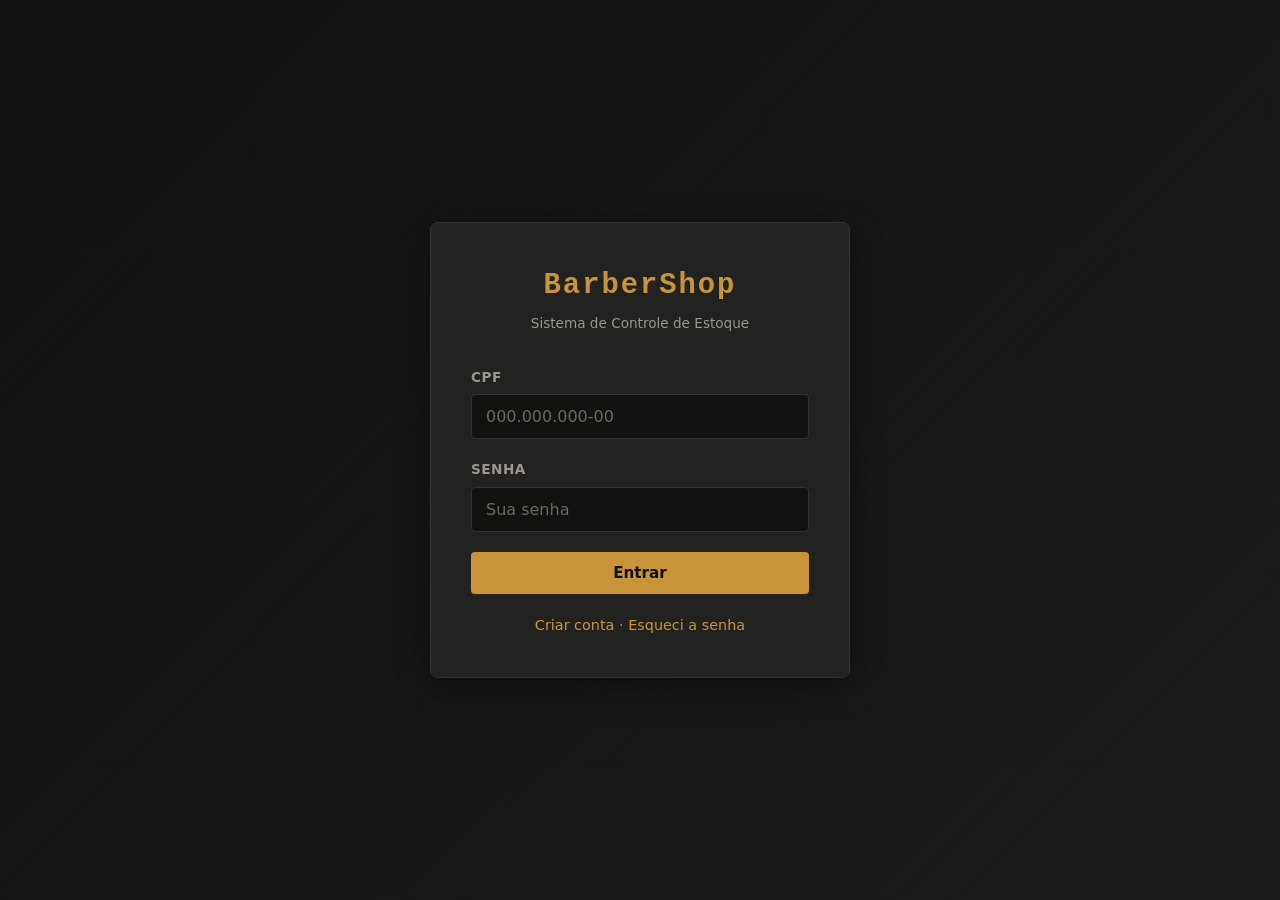
<file: index.html>
<!DOCTYPE html>
<html lang="pt-BR">
<head>
  <meta charset="UTF-8">
  <meta name="viewport" content="width=device-width, initial-scale=1.0">
  <title>Login - BarberShop</title>
  <link rel="stylesheet" href="css/style.css">
</head>
<body class="auth-page">
  <div class="auth-card">
    <div class="logo">
      <h1>BarberShop</h1>
      <p>Sistema de Controle de Estoque</p>
    </div>

    <div class="alert" id="login-alert"></div>

    <form id="form-login" onsubmit="return handleLogin(event)">
      <div class="form-group">
        <label for="login-cpf">CPF</label>
        <input type="text" id="login-cpf" placeholder="000.000.000-00" maxlength="14"
               autocomplete="off" required>
      </div>
      <div class="form-group">
        <label for="login-senha">Senha</label>
        <input type="password" id="login-senha" placeholder="Sua senha" required>
      </div>
      <button type="submit" class="btn btn-primary">Entrar</button>
    </form>

    <div class="auth-links">
      <p><a href="cadastro.html">Criar conta</a> &middot; <a href="recuperar-senha.html">Esqueci a senha</a></p>
    </div>
  </div>

  <script src="js/config.js"></script>
  <script src="js/utils.js"></script>
  <script src="js/storage.js"></script>
  <script src="js/seed.js"></script>
  <script src="js/auth.js"></script>
  <script>
    // Inicializar seed data
    Seed.init();

    // Se já está logado, redirecionar
    if (Auth.estaLogado()) {
      Auth.redirecionarPorRole();
    }

    // Formatar CPF no input
    document.getElementById('login-cpf').addEventListener('input', function(e) {
      let v = Utils.somenteNumeros(e.target.value);
      if (v.length > 11) v = v.substr(0, 11);
      e.target.value = Utils.formatarCpf(v);
    });

    function handleLogin(e) {
      e.preventDefault();
      const cpf = document.getElementById('login-cpf').value;
      const senha = document.getElementById('login-senha').value;
      const alert = document.getElementById('login-alert');

      if (!cpf || !senha) {
        alert.textContent = 'Preencha todos os campos.';
        alert.className = 'alert error show';
        return false;
      }

      const result = Auth.fazerLogin(cpf, senha);

      if (result.ok) {
        alert.textContent = 'Login realizado com sucesso! Redirecionando...';
        alert.className = 'alert success show';
        setTimeout(() => Auth.redirecionarPorRole(), 500);
      } else {
        alert.textContent = result.erro;
        alert.className = 'alert error show';
      }

      return false;
    }
  </script>
</body>
</html>
</file>
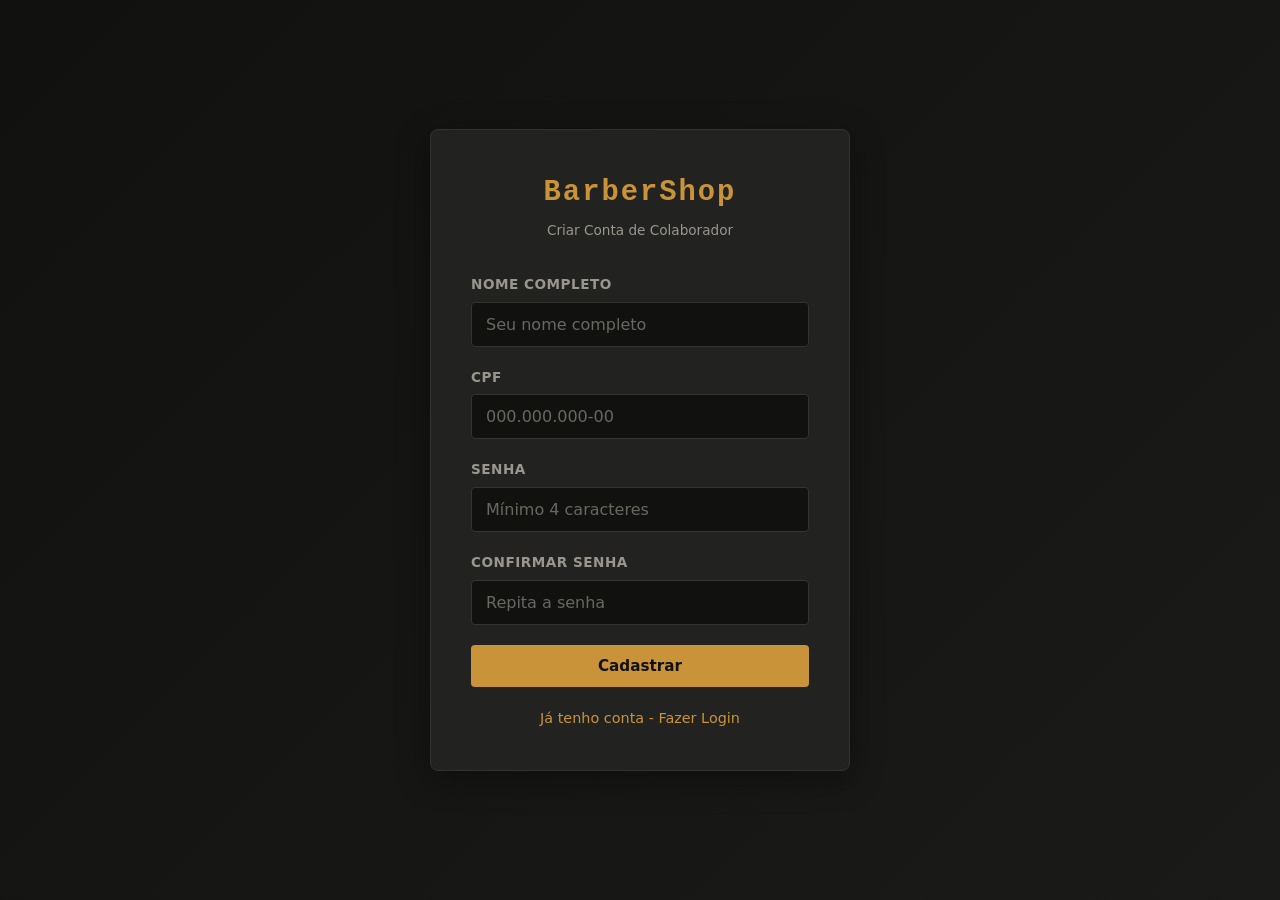
<file: cadastro.html>
<!DOCTYPE html>
<html lang="pt-BR">
<head>
  <meta charset="UTF-8">
  <meta name="viewport" content="width=device-width, initial-scale=1.0">
  <title>Cadastro - BarberShop</title>
  <link rel="stylesheet" href="css/style.css">
</head>
<body class="auth-page">
  <div class="auth-card">
    <div class="logo">
      <h1>BarberShop</h1>
      <p>Criar Conta de Colaborador</p>
    </div>

    <div class="alert" id="cadastro-alert"></div>

    <form id="form-cadastro" onsubmit="return handleCadastro(event)">
      <div class="form-group">
        <label for="cad-nome">Nome Completo</label>
        <input type="text" id="cad-nome" placeholder="Seu nome completo" required>
      </div>
      <div class="form-group">
        <label for="cad-cpf">CPF</label>
        <input type="text" id="cad-cpf" placeholder="000.000.000-00" maxlength="14"
               autocomplete="off" required>
      </div>
      <div class="form-group">
        <label for="cad-senha">Senha</label>
        <input type="password" id="cad-senha" placeholder="Mínimo 4 caracteres" required>
      </div>
      <div class="form-group">
        <label for="cad-confirm-senha">Confirmar Senha</label>
        <input type="password" id="cad-confirm-senha" placeholder="Repita a senha" required>
      </div>
      <button type="submit" class="btn btn-primary">Cadastrar</button>
    </form>

    <div class="auth-links">
      <p><a href="index.html">Já tenho conta - Fazer Login</a></p>
    </div>
  </div>

  <script src="js/config.js"></script>
  <script src="js/utils.js"></script>
  <script src="js/storage.js"></script>
  <script src="js/seed.js"></script>
  <script src="js/auth.js"></script>
  <script>
    Seed.init();

    // Formatar CPF
    document.getElementById('cad-cpf').addEventListener('input', function(e) {
      let v = Utils.somenteNumeros(e.target.value);
      if (v.length > 11) v = v.substr(0, 11);
      e.target.value = Utils.formatarCpf(v);
    });

    function handleCadastro(e) {
      e.preventDefault();
      const nome = document.getElementById('cad-nome').value.trim();
      const cpf = document.getElementById('cad-cpf').value;
      const senha = document.getElementById('cad-senha').value;
      const confirmSenha = document.getElementById('cad-confirm-senha').value;
      const alert = document.getElementById('cadastro-alert');

      if (!nome || !cpf || !senha || !confirmSenha) {
        alert.textContent = 'Preencha todos os campos.';
        alert.className = 'alert error show';
        return false;
      }

      const result = Auth.cadastrarColaborador(nome, cpf, senha, confirmSenha);

      if (result.ok) {
        alert.textContent = 'Conta criada com sucesso! Redirecionando para o login...';
        alert.className = 'alert success show';
        setTimeout(() => window.location.href = 'index.html', 1500);
      } else {
        alert.textContent = result.erro;
        alert.className = 'alert error show';
      }

      return false;
    }
  </script>
</body>
</html>
</file>
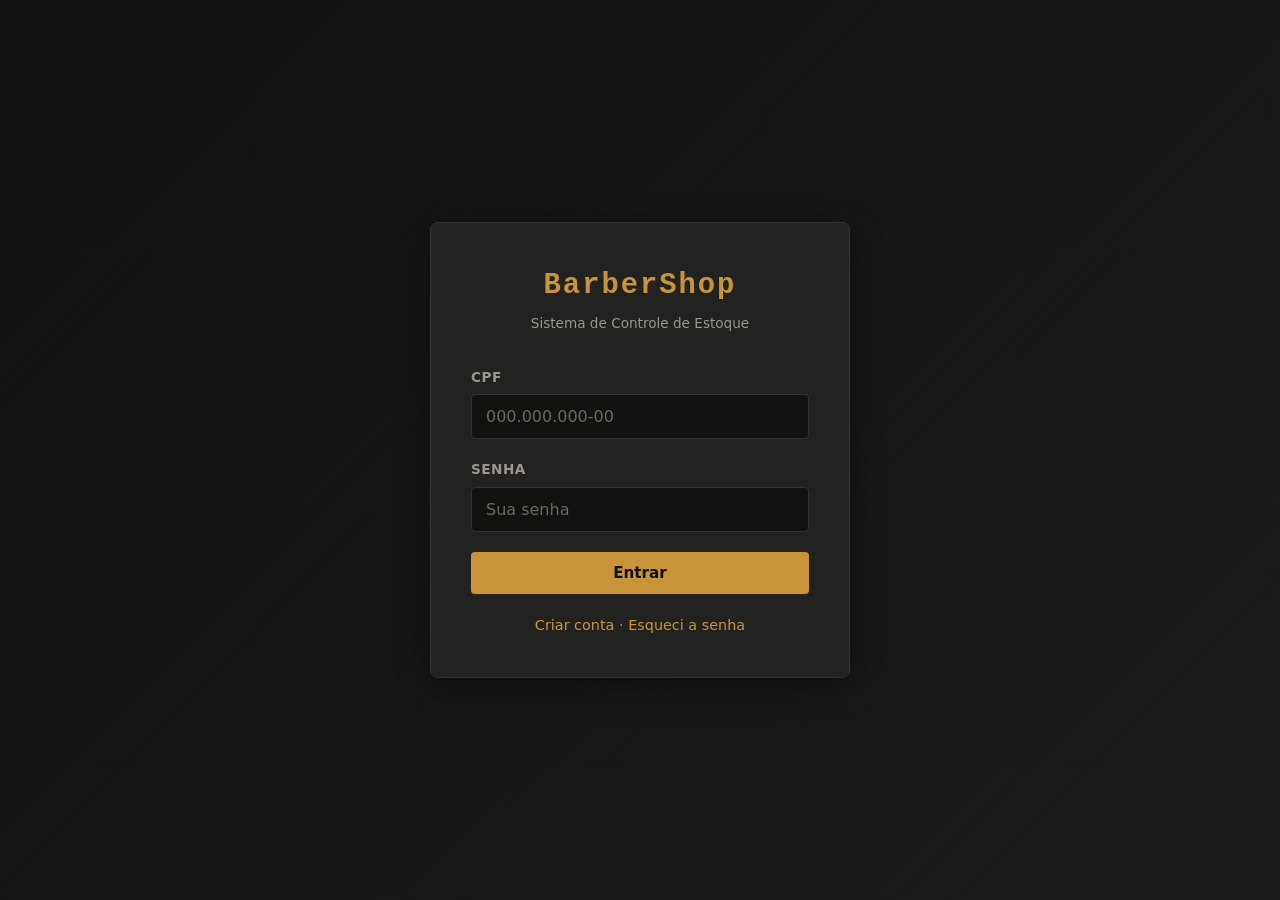
<file: painel-admin.html>
<!DOCTYPE html>
<html lang="pt-BR">
<head>
  <meta charset="UTF-8">
  <meta name="viewport" content="width=device-width, initial-scale=1.0">
  <title>Painel Administrativo - BarberShop</title>
  <link rel="stylesheet" href="css/style.css">
</head>
<body>
  <!-- Sidebar Toggle Mobile -->
  <button class="sidebar-toggle" onclick="toggleSidebar()">&#9776;</button>
  <div class="sidebar-overlay" id="sidebar-overlay" onclick="toggleSidebar()"></div>

  <div class="panel-layout">
    <!-- Sidebar -->
    <aside class="sidebar" id="sidebar">
      <div class="sidebar-header">
        <div class="logo">BarberShop</div>
        <div class="user-info">
          <div class="user-name" id="user-name">Administrador</div>
          <div class="user-role">Administrador</div>
        </div>
      </div>

      <nav class="sidebar-nav">
        <div class="nav-section">
          <div class="nav-section-title">Principal</div>
          <button class="nav-item active" data-section="dashboard" onclick="mostrarSecao('dashboard')">
            <span class="nav-icon">&#9632;</span> Dashboard
          </button>
        </div>

        <div class="nav-section">
          <div class="nav-section-title">Gestão</div>
          <button class="nav-item" data-section="colaboradores" onclick="mostrarSecao('colaboradores')">
            <span class="nav-icon">&#9823;</span> Colaboradores
          </button>
          <button class="nav-item" data-section="clientes" onclick="mostrarSecao('clientes')">
            <span class="nav-icon">&#9823;</span> Clientes
          </button>
          <button class="nav-item" data-section="produtos" onclick="mostrarSecao('produtos')">
            <span class="nav-icon">&#9823;</span> Produtos
          </button>
          <button class="nav-item" data-section="estoque" onclick="mostrarSecao('estoque')">
            <span class="nav-icon">&#9823;</span> Estoque
          </button>
          <button class="nav-item" data-section="vendas" onclick="mostrarSecao('vendas')">
            <span class="nav-icon">&#9823;</span> Vendas
          </button>
        </div>

        <div class="nav-section">
          <div class="nav-section-title">Relatórios</div>
          <button class="nav-item" data-section="rel-vendas" onclick="mostrarSecao('rel-vendas')">
            <span class="nav-icon">&#9823;</span> Rel. Vendas
          </button>
          <button class="nav-item" data-section="rel-financeiro" onclick="mostrarSecao('rel-financeiro')">
            <span class="nav-icon">&#9823;</span> Rel. Financeiro
          </button>
          <button class="nav-item" data-section="rel-frequencia" onclick="mostrarSecao('rel-frequencia')">
            <span class="nav-icon">&#9823;</span> Frequência Clientes
          </button>
        </div>
      </nav>

      <div class="sidebar-footer">
        <button class="btn-logout" onclick="Auth.fazerLogout()">
          <span>&#10140;</span> Sair do Sistema
        </button>
      </div>
    </aside>

    <!-- Main Content -->
    <main class="main-content">

      <!-- ==================== DASHBOARD ==================== -->
      <div class="section active" id="section-dashboard">
        <div class="page-header">
          <h1>Dashboard</h1>
          <p>Visão geral do sistema</p>
        </div>

        <div class="stats-grid">
          <div class="stat-card accent">
            <div class="stat-icon">&#128176;</div>
            <div class="stat-value" id="stat-receita">R$ 0,00</div>
            <div class="stat-label">Receita Total</div>
          </div>
          <div class="stat-card info">
            <div class="stat-icon">&#128722;</div>
            <div class="stat-value" id="stat-pedidos">0</div>
            <div class="stat-label">Total de Pedidos</div>
          </div>
          <div class="stat-card success">
            <div class="stat-icon">&#128100;</div>
            <div class="stat-value" id="stat-clientes">0</div>
            <div class="stat-label">Clientes Cadastrados</div>
          </div>
          <div class="stat-card warning">
            <div class="stat-icon">&#128230;</div>
            <div class="stat-value" id="stat-produtos">0</div>
            <div class="stat-label">Produtos Cadastrados</div>
          </div>
          <div class="stat-card danger">
            <div class="stat-icon">&#9888;</div>
            <div class="stat-value" id="stat-estoque-baixo">0</div>
            <div class="stat-label">Estoque Baixo</div>
          </div>
        </div>

        <div class="stats-grid">
          <div class="stat-card info">
            <div class="stat-icon">&#128101;</div>
            <div class="stat-value" id="stat-colaboradores">0</div>
            <div class="stat-label">Colaboradores</div>
          </div>
          <div class="stat-card accent">
            <div class="stat-icon">&#9201;</div>
            <div class="stat-value" id="stat-pendentes">0</div>
            <div class="stat-label">Pagamentos Pendentes</div>
          </div>
        </div>

        <!-- Módulos rápidos -->
        <h3 class="mb-2 mt-3">Acesso Rápido</h3>
        <div class="module-grid">
          <div class="module-card" onclick="mostrarSecao('vendas')">
            <div class="module-icon">&#128722;</div>
            <div class="module-title">Registrar Venda</div>
            <div class="module-desc">Criar novo pedido</div>
          </div>
          <div class="module-card" onclick="mostrarSecao('estoque')">
            <div class="module-icon">&#128230;</div>
            <div class="module-title">Controle de Estoque</div>
            <div class="module-desc">Entrada e saída</div>
          </div>
          <div class="module-card" onclick="mostrarSecao('clientes')">
            <div class="module-icon">&#128100;</div>
            <div class="module-title">Clientes</div>
            <div class="module-desc">Gerenciar clientes</div>
          </div>
          <div class="module-card" onclick="mostrarSecao('produtos')">
            <div class="module-icon">&#128230;</div>
            <div class="module-title">Produtos</div>
            <div class="module-desc">Gerenciar produtos</div>
          </div>
        </div>
      </div>

      <!-- ==================== COLABORADORES ==================== -->
      <div class="section" id="section-colaboradores">
        <div class="page-header">
          <h1>Colaboradores</h1>
          <p>Gerenciar equipe de colaboradores</p>
        </div>

        <div class="table-container">
          <div class="table-header">
            <h3>Equipe Cadastrada (<span id="total-colaboradores">0</span>)</h3>
          </div>
          <div class="table-wrapper">
            <table>
              <thead>
                <tr>
                  <th>Nome</th>
                  <th>CPF</th>
                  <th>Cargo</th>
                  <th>Data Cadastro</th>
                </tr>
              </thead>
              <tbody id="tbody-colaboradores"></tbody>
            </table>
          </div>
        </div>
      </div>

      <!-- ==================== CLIENTES ==================== -->
      <div class="section" id="section-clientes">
        <div class="page-header">
          <h1>Clientes</h1>
          <p>Gerenciar clientes e histórico de compras</p>
        </div>

        <div class="table-container">
          <div class="table-header">
            <h3>Clientes Cadastrados (<span id="total-clientes">0</span>)</h3>
            <div class="table-actions">
              <input type="text" class="search-input" id="busca-cliente" placeholder="Buscar cliente..." oninput="Clientes.carregarTabela('tabela-clientes', this.value)">
              <button class="btn btn-success btn-sm" onclick="Clientes.abrirModalCadastro()">+ Novo Cliente</button>
            </div>
          </div>
          <div class="table-wrapper">
            <table>
              <thead>
                <tr>
                  <th>Nome</th>
                  <th>CPF</th>
                  <th>Telefone</th>
                  <th>Chave PIX</th>
                  <th>Cadastro</th>
                  <th>Ações</th>
                </tr>
              </thead>
              <tbody id="tabela-clientes"></tbody>
            </table>
          </div>
        </div>

        <!-- Modal Cliente -->
        <div class="modal-overlay" id="modal-cliente">
          <div class="modal">
            <div class="modal-header">
              <h3 id="modal-cliente-title">Novo Cliente</h3>
              <button class="modal-close" onclick="Clientes.fecharModal()">&times;</button>
            </div>
            <div class="modal-body">
              <form id="form-cliente" onsubmit="return false;">
                <input type="hidden" id="cliente-id">
                <div class="form-group">
                  <label for="cliente-nome">Nome Completo</label>
                  <input type="text" id="cliente-nome" placeholder="Nome do cliente" required>
                </div>
                <div class="form-group">
                  <label for="cliente-cpf">CPF</label>
                  <input type="text" id="cliente-cpf" placeholder="000.000.000-00" maxlength="14">
                </div>
                <div class="form-row">
                  <div class="form-group">
                    <label for="cliente-telefone">Telefone</label>
                    <input type="text" id="cliente-telefone" placeholder="(62) 99999-9999" maxlength="15">
                  </div>
                  <div class="form-group">
                    <label for="cliente-pix">Chave PIX</label>
                    <input type="text" id="cliente-pix" placeholder="E-mail, CPF ou telefone">
                  </div>
                </div>
              </form>
            </div>
            <div class="modal-footer">
              <button class="btn btn-secondary btn-sm" onclick="Clientes.fecharModal()">Cancelar</button>
              <button class="btn btn-primary btn-sm" onclick="Clientes.salvar()">Salvar</button>
            </div>
          </div>
        </div>

        <!-- Modal Histórico -->
        <div class="modal-overlay" id="modal-historico">
          <div class="modal">
            <div class="modal-header">
              <h3>Histórico do Cliente</h3>
              <button class="modal-close" onclick="Clientes.fecharHistorico()">&times;</button>
            </div>
            <div class="modal-body" id="historico-body"></div>
          </div>
        </div>
      </div>

      <!-- ==================== PRODUTOS ==================== -->
      <div class="section" id="section-produtos">
        <div class="page-header">
          <h1>Produtos</h1>
          <p>Gerenciar catálogo de produtos de beleza</p>
        </div>

        <div class="table-container">
          <div class="table-header">
            <h3>Produtos Cadastrados (<span id="total-produtos">0</span>)</h3>
            <div class="table-actions">
              <input type="text" class="search-input" id="busca-produto" placeholder="Buscar produto..." oninput="Produtos.carregarTabela('tbody-produtos', this.value)">
              <button class="btn btn-success btn-sm" onclick="Produtos.abrirModalCadastro()">+ Novo Produto</button>
            </div>
          </div>
          <div class="table-wrapper">
            <table>
              <thead>
                <tr>
                  <th>Nome</th>
                  <th>Marca</th>
                  <th>Categoria</th>
                  <th>Preço</th>
                  <th>Estoque</th>
                  <th>Valor Total</th>
                  <th>Ações</th>
                </tr>
              </thead>
              <tbody id="tbody-produtos"></tbody>
            </table>
          </div>
        </div>

        <!-- Modal Produto -->
        <div class="modal-overlay" id="modal-produto">
          <div class="modal">
            <div class="modal-header">
              <h3 id="modal-produto-title">Novo Produto</h3>
              <button class="modal-close" onclick="Produtos.fecharModal()">&times;</button>
            </div>
            <div class="modal-body">
              <form id="form-produto" onsubmit="return false;">
                <input type="hidden" id="produto-id">
                <div class="form-group">
                  <label for="produto-nome">Nome do Produto</label>
                  <input type="text" id="produto-nome" placeholder="Ex: Pomada Modeladora">
                </div>
                <div class="form-row">
                  <div class="form-group">
                    <label for="produto-marca">Marca</label>
                    <input type="text" id="produto-marca" placeholder="Ex: Umberto">
                  </div>
                  <div class="form-group">
                    <label for="produto-categoria">Categoria</label>
                    <select id="produto-categoria"></select>
                  </div>
                </div>
                <div class="form-row">
                  <div class="form-group">
                    <label for="produto-preco">Preço (R$)</label>
                    <input type="number" id="produto-preco" placeholder="0.00" min="0" step="0.01">
                  </div>
                  <div class="form-group">
                    <label for="produto-quantidade">Quantidade</label>
                    <input type="number" id="produto-quantidade" placeholder="0" min="0">
                  </div>
                </div>
              </form>
            </div>
            <div class="modal-footer">
              <button class="btn btn-secondary btn-sm" onclick="Produtos.fecharModal()">Cancelar</button>
              <button class="btn btn-primary btn-sm" onclick="Produtos.salvar()">Salvar</button>
            </div>
          </div>
        </div>
      </div>

      <!-- ==================== ESTOQUE ==================== -->
      <div class="section" id="section-estoque">
        <div class="page-header">
          <h1>Controle de Estoque</h1>
          <p>Registrar entrada e saída de produtos</p>
        </div>

        <div class="flex gap-1 mb-3">
          <button class="btn btn-success btn-sm" onclick="Estoque.abrirModalEntrada()">+ Entrada de Estoque</button>
          <button class="btn btn-danger btn-sm" onclick="Estoque.abrirModalSaida()">- Saída de Estoque</button>
        </div>

        <div class="table-container">
          <div class="table-header">
            <h3>Movimentações</h3>
            <div class="table-actions">
              <input type="text" class="search-input" id="busca-mov" placeholder="Buscar..." oninput="Estoque.carregarTabela('tbody-movimentacoes', this.value)">
            </div>
          </div>
          <div class="table-wrapper">
            <table>
              <thead>
                <tr>
                  <th>Produto</th>
                  <th>Tipo</th>
                  <th>Quantidade</th>
                  <th>Data</th>
                  <th>Observação</th>
                </tr>
              </thead>
              <tbody id="tbody-movimentacoes"></tbody>
            </table>
          </div>
        </div>

        <!-- Modal Estoque -->
        <div class="modal-overlay" id="modal-estoque">
          <div class="modal">
            <div class="modal-header">
              <h3 id="modal-estoque-title">Movimentação de Estoque</h3>
              <button class="modal-close" onclick="Estoque.fecharModal()">&times;</button>
            </div>
            <div class="modal-body">
              <form id="form-mov-estoque" onsubmit="return false;">
                <input type="hidden" id="mov-tipo" value="entrada">
                <div class="form-group">
                  <label for="mov-produto">Produto</label>
                  <select id="mov-produto"></select>
                </div>
                <div class="form-group">
                  <label for="mov-quantidade">Quantidade</label>
                  <input type="number" id="mov-quantidade" placeholder="0" min="1">
                </div>
                <div class="form-group">
                  <label for="mov-observacao">Observação</label>
                  <input type="text" id="mov-observacao" placeholder="Motivo da movimentação">
                </div>
              </form>
            </div>
            <div class="modal-footer">
              <button class="btn btn-secondary btn-sm" onclick="Estoque.fecharModal()">Cancelar</button>
              <button class="btn btn-primary btn-sm" onclick="Estoque.salvar()">Registrar</button>
            </div>
          </div>
        </div>
      </div>

      <!-- ==================== VENDAS ==================== -->
      <div class="section" id="section-vendas">
        <div class="page-header">
          <h1>Vendas</h1>
          <p>Registrar e gerenciar pedidos</p>
        </div>

        <div class="flex gap-1 mb-3">
          <button class="btn btn-success btn-sm" onclick="Vendas.abrirModalVenda()">+ Nova Venda</button>
        </div>

        <div class="filter-bar">
          <input type="text" class="search-input" id="busca-venda" placeholder="Buscar por cliente..." oninput="filtrarVendas()">
          <select id="filtro-status-venda" onchange="filtrarVendas()">
            <option value="">Todos os Status</option>
            <option value="Concluído">Concluído</option>
            <option value="Pendente">Pendente</option>
          </select>
        </div>

        <div class="table-container">
          <div class="table-wrapper">
            <table>
              <thead>
                <tr>
                  <th>Cliente</th>
                  <th>Itens</th>
                  <th>Total</th>
                  <th>Status</th>
                  <th>Pagamento</th>
                  <th>Data</th>
                  <th>Ações</th>
                </tr>
              </thead>
              <tbody id="tbody-pedidos"></tbody>
            </table>
          </div>
        </div>

        <!-- Modal Venda -->
        <div class="modal-overlay" id="modal-venda">
          <div class="modal" style="max-width: 640px;">
            <div class="modal-header">
              <h3>Registrar Venda</h3>
              <button class="modal-close" onclick="Vendas.fecharModal()">&times;</button>
            </div>
            <div class="modal-body">
              <form id="form-venda" onsubmit="return false;">
                <div class="form-group">
                  <label for="venda-cliente">Cliente</label>
                  <select id="venda-cliente"></select>
                </div>
                <hr style="border-color: var(--border); margin: 16px 0;">
                <h4 class="mb-2">Adicionar Itens</h4>
                <div class="form-row">
                  <div class="form-group">
                    <label for="venda-produto-item">Produto</label>
                    <select id="venda-produto-item"></select>
                  </div>
                  <div class="form-group">
                    <label for="venda-item-qtd">Quantidade</label>
                    <input type="number" id="venda-item-qtd" placeholder="1" min="1" value="1">
                  </div>
                </div>
                <button type="button" class="btn btn-success btn-sm mb-2" onclick="Vendas.adicionarItem()">+ Adicionar Item</button>
                <div id="venda-itens-lista"></div>
                <hr style="border-color: var(--border); margin: 16px 0;">
                <div class="form-row">
                  <div class="form-group">
                    <label for="venda-metodo">Método de Pagamento</label>
                    <select id="venda-metodo">
                      <option value="">Selecione...</option>
                    </select>
                  </div>
                  <div class="form-group">
                    <label for="venda-status">Status do Pagamento</label>
                    <select id="venda-status">
                      <option value="">Selecione...</option>
                    </select>
                  </div>
                </div>
                <div class="flex-between mt-2" style="padding:12px; background:var(--bg); border-radius:var(--radius-sm);">
                  <strong>Total</strong>
                  <strong class="text-accent" style="font-size:1.3rem" id="venda-total">R$ 0,00</strong>
                </div>
              </form>
            </div>
            <div class="modal-footer">
              <button class="btn btn-secondary btn-sm" onclick="Vendas.fecharModal()">Cancelar</button>
              <button class="btn btn-primary btn-sm" onclick="Vendas.salvar()">Finalizar Venda</button>
            </div>
          </div>
        </div>

        <!-- Modal Detalhes Venda -->
        <div class="modal-overlay" id="modal-detalhes-venda">
          <div class="modal" style="max-width: 580px;">
            <div class="modal-header">
              <h3>Detalhes do Pedido</h3>
              <button class="modal-close" onclick="Vendas.fecharDetalhes()">&times;</button>
            </div>
            <div class="modal-body" id="detalhes-venda-body"></div>
          </div>
        </div>
      </div>

      <!-- ==================== RELATÓRIO DE VENDAS ==================== -->
      <div class="section" id="section-rel-vendas">
        <div class="page-header">
          <h1>Relatório de Vendas</h1>
          <p>Análise de vendas por período</p>
        </div>

        <div class="filter-bar">
          <select id="periodo-vendas" onchange="Relatorios.relatorioVendas(this.value)">
            <option value="mensal">Último Mês</option>
            <option value="trimestral">Último Trimestre</option>
            <option value="semestral">Último Semestre</option>
          </select>
          <button class="btn btn-secondary btn-sm" onclick="window.print()">&#128438; Imprimir</button>
        </div>

        <div id="relatorio-vendas-conteudo"></div>
      </div>

      <!-- ==================== RELATÓRIO FINANCEIRO ==================== -->
      <div class="section" id="section-rel-financeiro">
        <div class="page-header">
          <h1>Relatório Financeiro</h1>
          <p>Visão financeira do negócio</p>
        </div>

        <div class="filter-bar">
          <button class="btn btn-secondary btn-sm" onclick="window.print()">&#128438; Imprimir</button>
        </div>

        <div id="relatorio-financeiro-conteudo"></div>
      </div>

      <!-- ==================== FREQUÊNCIA DE CLIENTES ==================== -->
      <div class="section" id="section-rel-frequencia">
        <div class="page-header">
          <h1>Frequência de Compras</h1>
          <p>Monitoramento de clientes ativos e inativos</p>
        </div>

        <div class="filter-bar">
          <button class="btn btn-secondary btn-sm" onclick="window.print()">&#128438; Imprimir</button>
        </div>

        <div id="relatorio-frequencia-conteudo"></div>
      </div>

    </main>
  </div>

  <!-- Scripts -->
  <script src="js/config.js"></script>
  <script src="js/utils.js"></script>
  <script src="js/storage.js"></script>
  <script src="js/seed.js"></script>
  <script src="js/auth.js"></script>
  <script src="js/clientes.js"></script>
  <script src="js/produtos.js"></script>
  <script src="js/estoque.js"></script>
  <script src="js/vendas.js"></script>
  <script src="js/relatorios.js"></script>
  <script>
    // === INICIALIZAÇÃO ===
    Seed.init();

    // Proteção de rota
    if (!Storage.exigirLogin('admin')) throw new Error('Acesso negado');

    const sessao = Auth.getSessao();
    document.getElementById('user-name').textContent = sessao.nome;

    // === NAVEGAÇÃO DE SEÇÕES ===
    function mostrarSecao(nome) {
      // Esconder todas as seções
      document.querySelectorAll('.section').forEach(s => s.classList.remove('active'));
      // Desativar todos os itens do menu
      document.querySelectorAll('.nav-item').forEach(n => n.classList.remove('active'));

      // Mostrar seção selecionada
      const section = document.getElementById('section-' + nome);
      if (section) section.classList.add('active');

      // Ativar item do menu
      const navItem = document.querySelector(`[data-section="${nome}"]`);
      if (navItem) navItem.classList.add('active');

      // Carregar dados da seção
      carregarDadosSecao(nome);

      // Fechar sidebar no mobile
      fecharSidebar();
    }

    function carregarDadosSecao(nome) {
      switch (nome) {
        case 'dashboard':
          carregarDashboard();
          break;
        case 'colaboradores':
          carregarColaboradores();
          break;
        case 'clientes':
          Clientes.carregarTabela('tabela-clientes');
          Clientes.atualizarContagem();
          break;
        case 'produtos':
          Produtos.carregarTabela('tbody-produtos');
          Produtos.atualizarContagem();
          break;
        case 'estoque':
          Estoque.carregarTabela('tbody-movimentacoes');
          break;
        case 'vendas':
          Vendas.carregarTabela('tbody-pedidos');
          break;
        case 'rel-vendas':
          Relatorios.relatorioVendas('mensal');
          break;
        case 'rel-financeiro':
          Relatorios.relatorioFinanceiro();
          break;
        case 'rel-frequencia':
          Relatorios.relatorioFrequencia();
          break;
      }
    }

    // === DASHBOARD ===
    function carregarDashboard() {
      const pedidos = Storage.getPedidos();
      const clientes = Storage.getClientes();
      const produtos = Storage.getProdutos();
      const usuarios = Storage.getUsuarios();
      const concluidos = pedidos.filter(p => p.statusPagamento === 'Concluído');
      const pendentes = pedidos.filter(p => p.statusPagamento === 'Pendente');

      document.getElementById('stat-receita').textContent = Utils.formatarMoeda(concluidos.reduce((s, p) => s + p.valorTotal, 0));
      document.getElementById('stat-pedidos').textContent = pedidos.length;
      document.getElementById('stat-clientes').textContent = clientes.length;
      document.getElementById('stat-produtos').textContent = produtos.length;
      document.getElementById('stat-estoque-baixo').textContent = produtos.filter(p => p.quantidade <= 5).length;
      document.getElementById('stat-colaboradores').textContent = usuarios.length;
      document.getElementById('stat-pendentes').textContent = pendentes.reduce((s, p) => s + p.valorTotal, 0);
    }

    // === COLABORADORES ===
    function carregarColaboradores() {
      const usuarios = Storage.getUsuarios();
      document.getElementById('total-colaboradores').textContent = usuarios.length;
      const tbody = document.getElementById('tbody-colaboradores');
      tbody.innerHTML = usuarios.map(u => `
        <tr>
          <td><strong>${Utils.escapeHtml(u.nome)}</strong></td>
          <td class="text-mono">${Utils.formatarCpf(u.cpf)}</td>
          <td><span class="badge badge-${u.role === 'admin' ? 'admin' : 'colaborador'}">${u.role === 'admin' ? 'Administrador' : 'Colaborador'}</span></td>
          <td>${Utils.formatarData(u.dataCadastro)}</td>
        </tr>
      `).join('');
    }

    // === FILTRO VENDAS ===
    function filtrarVendas() {
      const filtro = document.getElementById('busca-venda')?.value || '';
      const status = document.getElementById('filtro-status-venda')?.value || '';
      Vendas.carregarTabela('tbody-pedidos', filtro, status);
    }

    // === SIDEBAR MOBILE ===
    function toggleSidebar() {
      document.getElementById('sidebar').classList.toggle('open');
      document.getElementById('sidebar-overlay').classList.toggle('show');
    }

    function fecharSidebar() {
      document.getElementById('sidebar').classList.remove('open');
      document.getElementById('sidebar-overlay').classList.remove('show');
    }

    // === CPF MASKS ===
    document.addEventListener('input', function(e) {
      if (e.target.id === 'cliente-cpf') {
        let v = Utils.somenteNumeros(e.target.value);
        if (v.length > 11) v = v.substr(0, 11);
        e.target.value = Utils.formatarCpf(v);
      }
      if (e.target.id === 'cliente-telefone') {
        let v = Utils.somenteNumeros(e.target.value);
        if (v.length > 11) v = v.substr(0, 11);
        e.target.value = Utils.formatarTelefone(v);
      }
    });

    // === INICIAR MÉTODOS DE PAGAMENTO NO MODAL DE VENDA ===
    function preencherMetodosPagamento() {
      const sel = document.getElementById('venda-metodo');
      if (!sel) return;
      sel.innerHTML = '<option value="">Selecione...</option>' +
        APP_CONFIG.metodosPagamento.map(m => `<option value="${m}">${m}</option>`).join('');

      const selStatus = document.getElementById('venda-status');
      if (!selStatus) return;
      selStatus.innerHTML = '<option value="">Selecione...</option>' +
        APP_CONFIG.statusPagamento.map(s => `<option value="${s}">${s}</option>`).join('');
    }

    // === CARREGAR DADOS INICIAIS ===
    carregarDashboard();
    preencherMetodosPagamento();
  </script>
</body>
</html>
</file>
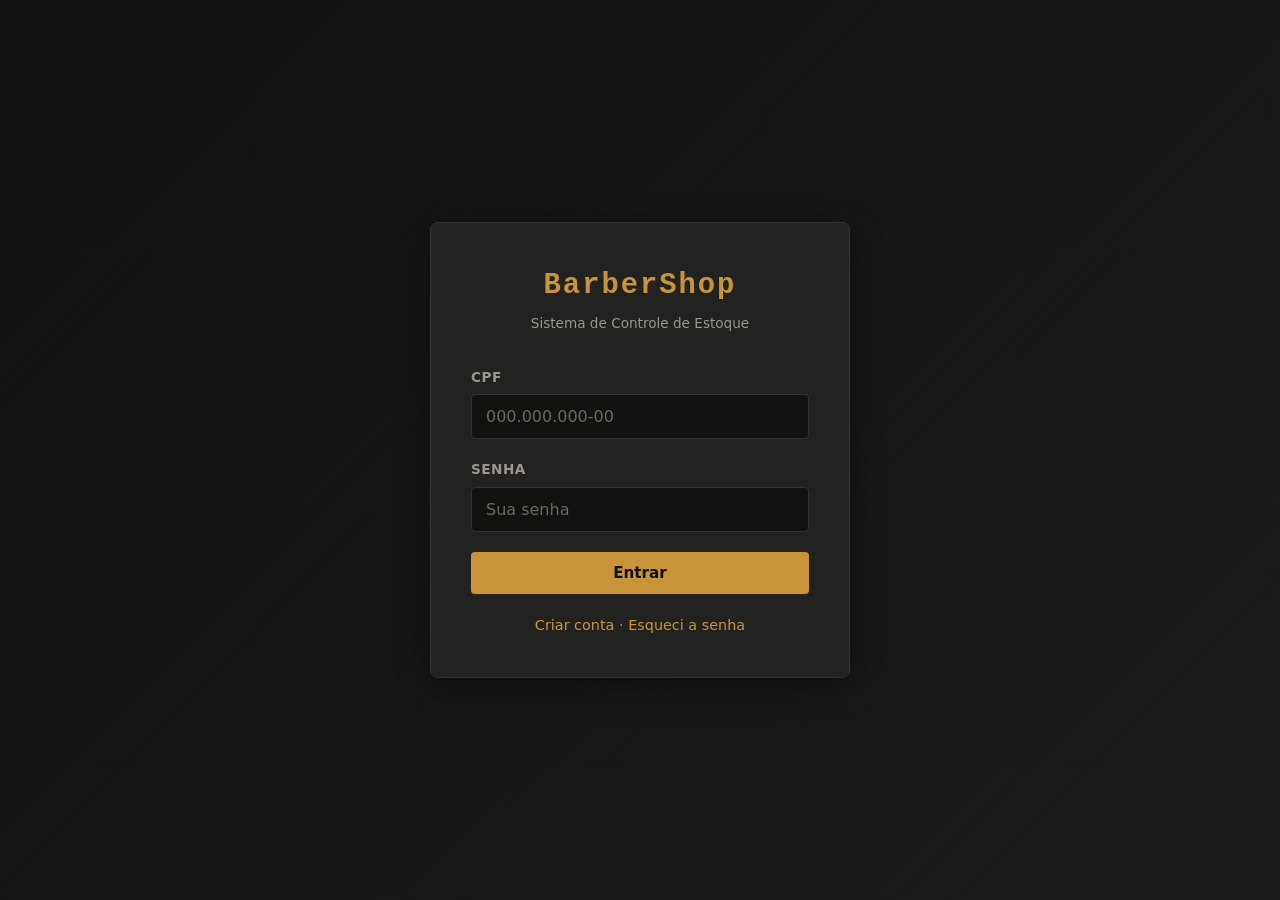
<file: painel-colaborador.html>
<!DOCTYPE html>
<html lang="pt-BR">
<head>
  <meta charset="UTF-8">
  <meta name="viewport" content="width=device-width, initial-scale=1.0">
  <title>Painel Colaborador - BarberShop</title>
  <link rel="stylesheet" href="css/style.css">
</head>
<body>
  <!-- Sidebar Toggle Mobile -->
  <button class="sidebar-toggle" onclick="toggleSidebar()">&#9776;</button>
  <div class="sidebar-overlay" id="sidebar-overlay" onclick="toggleSidebar()"></div>

  <div class="panel-layout">
    <!-- Sidebar -->
    <aside class="sidebar" id="sidebar">
      <div class="sidebar-header">
        <div class="logo">BarberShop</div>
        <div class="user-info">
          <div class="user-name" id="user-name">Colaborador</div>
          <div class="user-role" style="color: var(--info);">Colaborador</div>
        </div>
      </div>

      <nav class="sidebar-nav">
        <div class="nav-section">
          <div class="nav-section-title">Principal</div>
          <button class="nav-item active" data-section="dashboard" onclick="mostrarSecao('dashboard')">
            <span class="nav-icon">&#9632;</span> Dashboard
          </button>
        </div>

        <div class="nav-section">
          <div class="nav-section-title">Operações</div>
          <button class="nav-item" data-section="clientes" onclick="mostrarSecao('clientes')">
            <span class="nav-icon">&#9823;</span> Clientes
          </button>
          <button class="nav-item" data-section="estoque" onclick="mostrarSecao('estoque')">
            <span class="nav-icon">&#9823;</span> Estoque
          </button>
          <button class="nav-item" data-section="vendas" onclick="mostrarSecao('vendas')">
            <span class="nav-icon">&#9823;</span> Vendas
          </button>
        </div>

        <div class="nav-section">
          <div class="nav-section-title">Relatórios</div>
          <button class="nav-item" data-section="rel-dia" onclick="mostrarSecao('rel-dia')">
            <span class="nav-icon">&#9823;</span> Relatório do Dia
          </button>
        </div>
      </nav>

      <div class="sidebar-footer">
        <button class="btn-logout" onclick="Auth.fazerLogout()">
          <span>&#10140;</span> Sair do Sistema
        </button>
      </div>
    </aside>

    <!-- Main Content -->
    <main class="main-content">

      <!-- ==================== DASHBOARD ==================== -->
      <div class="section active" id="section-dashboard">
        <div class="page-header">
          <h1>Dashboard</h1>
          <p>Visão geral do colaborador</p>
        </div>

        <div class="stats-grid">
          <div class="stat-card accent">
            <div class="stat-icon">&#128176;</div>
            <div class="stat-value" id="stat-receita-hoje">R$ 0,00</div>
            <div class="stat-label">Vendido Hoje</div>
          </div>
          <div class="stat-card info">
            <div class="stat-icon">&#128722;</div>
            <div class="stat-value" id="stat-pedidos-hoje">0</div>
            <div class="stat-label">Pedidos Hoje</div>
          </div>
          <div class="stat-card warning">
            <div class="stat-icon">&#9888;</div>
            <div class="stat-value" id="stat-pendentes-hoje">R$ 0,00</div>
            <div class="stat-label">Pendentes Hoje</div>
          </div>
          <div class="stat-card success">
            <div class="stat-icon">&#128100;</div>
            <div class="stat-value" id="stat-clientes">0</div>
            <div class="stat-label">Clientes</div>
          </div>
          <div class="stat-card danger">
            <div class="stat-icon">&#9888;</div>
            <div class="stat-value" id="stat-estoque-baixo">0</div>
            <div class="stat-label">Estoque Baixo</div>
          </div>
        </div>

        <h3 class="mb-2 mt-3">Acesso Rápido</h3>
        <div class="module-grid">
          <div class="module-card" onclick="mostrarSecao('vendas')">
            <div class="module-icon">&#128722;</div>
            <div class="module-title">Registrar Venda</div>
            <div class="module-desc">Criar novo pedido</div>
          </div>
          <div class="module-card" onclick="mostrarSecao('estoque')">
            <div class="module-icon">&#128230;</div>
            <div class="module-title">Controle de Estoque</div>
            <div class="module-desc">Entrada e saída</div>
          </div>
          <div class="module-card" onclick="mostrarSecao('clientes')">
            <div class="module-icon">&#128100;</div>
            <div class="module-title">Clientes</div>
            <div class="module-desc">Ver clientes</div>
          </div>
          <div class="module-card" onclick="mostrarSecao('rel-dia')">
            <div class="module-icon">&#128203;</div>
            <div class="module-title">Relatório do Dia</div>
            <div class="module-desc">Vendas do dia</div>
          </div>
        </div>
      </div>

      <!-- ==================== CLIENTES ==================== -->
      <div class="section" id="section-clientes">
        <div class="page-header">
          <h1>Clientes</h1>
          <p>Visualizar clientes cadastrados</p>
        </div>

        <div class="table-container">
          <div class="table-header">
            <h3>Clientes Cadastrados (<span id="total-clientes">0</span>)</h3>
            <div class="table-actions">
              <input type="text" class="search-input" id="busca-cliente" placeholder="Buscar cliente..." oninput="Clientes.carregarTabela('tabela-clientes', this.value)">
              <button class="btn btn-success btn-sm" onclick="Clientes.abrirModalCadastro()">+ Novo Cliente</button>
            </div>
          </div>
          <div class="table-wrapper">
            <table>
              <thead>
                <tr>
                  <th>Nome</th>
                  <th>CPF</th>
                  <th>Telefone</th>
                  <th>Chave PIX</th>
                  <th>Cadastro</th>
                  <th>Ações</th>
                </tr>
              </thead>
              <tbody id="tabela-clientes"></tbody>
            </table>
          </div>
        </div>

        <!-- Modal Cliente -->
        <div class="modal-overlay" id="modal-cliente">
          <div class="modal">
            <div class="modal-header">
              <h3 id="modal-cliente-title">Novo Cliente</h3>
              <button class="modal-close" onclick="Clientes.fecharModal()">&times;</button>
            </div>
            <div class="modal-body">
              <form id="form-cliente" onsubmit="return false;">
                <input type="hidden" id="cliente-id">
                <div class="form-group">
                  <label for="cliente-nome">Nome Completo</label>
                  <input type="text" id="cliente-nome" placeholder="Nome do cliente" required>
                </div>
                <div class="form-group">
                  <label for="cliente-cpf">CPF</label>
                  <input type="text" id="cliente-cpf" placeholder="000.000.000-00" maxlength="14">
                </div>
                <div class="form-row">
                  <div class="form-group">
                    <label for="cliente-telefone">Telefone</label>
                    <input type="text" id="cliente-telefone" placeholder="(62) 99999-9999" maxlength="15">
                  </div>
                  <div class="form-group">
                    <label for="cliente-pix">Chave PIX</label>
                    <input type="text" id="cliente-pix" placeholder="E-mail, CPF ou telefone">
                  </div>
                </div>
              </form>
            </div>
            <div class="modal-footer">
              <button class="btn btn-secondary btn-sm" onclick="Clientes.fecharModal()">Cancelar</button>
              <button class="btn btn-primary btn-sm" onclick="Clientes.salvar()">Salvar</button>
            </div>
          </div>
        </div>

        <!-- Modal Histórico -->
        <div class="modal-overlay" id="modal-historico">
          <div class="modal">
            <div class="modal-header">
              <h3>Histórico do Cliente</h3>
              <button class="modal-close" onclick="Clientes.fecharHistorico()">&times;</button>
            </div>
            <div class="modal-body" id="historico-body"></div>
          </div>
        </div>
      </div>

      <!-- ==================== ESTOQUE ==================== -->
      <div class="section" id="section-estoque">
        <div class="page-header">
          <h1>Controle de Estoque</h1>
          <p>Registrar entrada e saída de produtos</p>
        </div>

        <div class="flex gap-1 mb-3">
          <button class="btn btn-success btn-sm" onclick="Estoque.abrirModalEntrada()">+ Entrada de Estoque</button>
          <button class="btn btn-danger btn-sm" onclick="Estoque.abrirModalSaida()">- Saída de Estoque</button>
        </div>

        <div class="table-container">
          <div class="table-header">
            <h3>Movimentações</h3>
            <div class="table-actions">
              <input type="text" class="search-input" id="busca-mov" placeholder="Buscar..." oninput="Estoque.carregarTabela('tbody-movimentacoes', this.value)">
            </div>
          </div>
          <div class="table-wrapper">
            <table>
              <thead>
                <tr>
                  <th>Produto</th>
                  <th>Tipo</th>
                  <th>Quantidade</th>
                  <th>Data</th>
                  <th>Observação</th>
                </tr>
              </thead>
              <tbody id="tbody-movimentacoes"></tbody>
            </table>
          </div>
        </div>

        <!-- Modal Estoque -->
        <div class="modal-overlay" id="modal-estoque">
          <div class="modal">
            <div class="modal-header">
              <h3 id="modal-estoque-title">Movimentação de Estoque</h3>
              <button class="modal-close" onclick="Estoque.fecharModal()">&times;</button>
            </div>
            <div class="modal-body">
              <form id="form-mov-estoque" onsubmit="return false;">
                <input type="hidden" id="mov-tipo" value="entrada">
                <div class="form-group">
                  <label for="mov-produto">Produto</label>
                  <select id="mov-produto"></select>
                </div>
                <div class="form-group">
                  <label for="mov-quantidade">Quantidade</label>
                  <input type="number" id="mov-quantidade" placeholder="0" min="1">
                </div>
                <div class="form-group">
                  <label for="mov-observacao">Observação</label>
                  <input type="text" id="mov-observacao" placeholder="Motivo da movimentação">
                </div>
              </form>
            </div>
            <div class="modal-footer">
              <button class="btn btn-secondary btn-sm" onclick="Estoque.fecharModal()">Cancelar</button>
              <button class="btn btn-primary btn-sm" onclick="Estoque.salvar()">Registrar</button>
            </div>
          </div>
        </div>
      </div>

      <!-- ==================== VENDAS ==================== -->
      <div class="section" id="section-vendas">
        <div class="page-header">
          <h1>Vendas</h1>
          <p>Registrar e gerenciar pedidos</p>
        </div>

        <div class="flex gap-1 mb-3">
          <button class="btn btn-success btn-sm" onclick="Vendas.abrirModalVenda()">+ Nova Venda</button>
        </div>

        <div class="filter-bar">
          <input type="text" class="search-input" id="busca-venda" placeholder="Buscar por cliente..." oninput="filtrarVendas()">
          <select id="filtro-status-venda" onchange="filtrarVendas()">
            <option value="">Todos os Status</option>
            <option value="Concluído">Concluído</option>
            <option value="Pendente">Pendente</option>
          </select>
        </div>

        <div class="table-container">
          <div class="table-wrapper">
            <table>
              <thead>
                <tr>
                  <th>Cliente</th>
                  <th>Itens</th>
                  <th>Total</th>
                  <th>Status</th>
                  <th>Pagamento</th>
                  <th>Data</th>
                  <th>Ações</th>
                </tr>
              </thead>
              <tbody id="tbody-pedidos"></tbody>
            </table>
          </div>
        </div>

        <!-- Modal Venda -->
        <div class="modal-overlay" id="modal-venda">
          <div class="modal" style="max-width: 640px;">
            <div class="modal-header">
              <h3>Registrar Venda</h3>
              <button class="modal-close" onclick="Vendas.fecharModal()">&times;</button>
            </div>
            <div class="modal-body">
              <form id="form-venda" onsubmit="return false;">
                <div class="form-group">
                  <label for="venda-cliente">Cliente</label>
                  <select id="venda-cliente"></select>
                </div>
                <hr style="border-color: var(--border); margin: 16px 0;">
                <h4 class="mb-2">Adicionar Itens</h4>
                <div class="form-row">
                  <div class="form-group">
                    <label for="venda-produto-item">Produto</label>
                    <select id="venda-produto-item"></select>
                  </div>
                  <div class="form-group">
                    <label for="venda-item-qtd">Quantidade</label>
                    <input type="number" id="venda-item-qtd" placeholder="1" min="1" value="1">
                  </div>
                </div>
                <button type="button" class="btn btn-success btn-sm mb-2" onclick="Vendas.adicionarItem()">+ Adicionar Item</button>
                <div id="venda-itens-lista"></div>
                <hr style="border-color: var(--border); margin: 16px 0;">
                <div class="form-row">
                  <div class="form-group">
                    <label for="venda-metodo">Método de Pagamento</label>
                    <select id="venda-metodo"></select>
                  </div>
                  <div class="form-group">
                    <label for="venda-status">Status do Pagamento</label>
                    <select id="venda-status"></select>
                  </div>
                </div>
                <div class="flex-between mt-2" style="padding:12px; background:var(--bg); border-radius:var(--radius-sm);">
                  <strong>Total</strong>
                  <strong class="text-accent" style="font-size:1.3rem" id="venda-total">R$ 0,00</strong>
                </div>
              </form>
            </div>
            <div class="modal-footer">
              <button class="btn btn-secondary btn-sm" onclick="Vendas.fecharModal()">Cancelar</button>
              <button class="btn btn-primary btn-sm" onclick="Vendas.salvar()">Finalizar Venda</button>
            </div>
          </div>
        </div>

        <!-- Modal Detalhes Venda -->
        <div class="modal-overlay" id="modal-detalhes-venda">
          <div class="modal" style="max-width: 580px;">
            <div class="modal-header">
              <h3>Detalhes do Pedido</h3>
              <button class="modal-close" onclick="Vendas.fecharDetalhes()">&times;</button>
            </div>
            <div class="modal-body" id="detalhes-venda-body"></div>
          </div>
        </div>
      </div>

      <!-- ==================== RELATÓRIO DO DIA ==================== -->
      <div class="section" id="section-rel-dia">
        <div class="page-header">
          <h1>Relatório do Dia</h1>
          <p>Resumo de vendas de hoje</p>
        </div>

        <div class="filter-bar">
          <button class="btn btn-secondary btn-sm" onclick="window.print()">&#128438; Imprimir</button>
        </div>

        <div id="relatorio-dia-conteudo"></div>
      </div>

    </main>
  </div>

  <!-- Scripts -->
  <script src="js/config.js"></script>
  <script src="js/utils.js"></script>
  <script src="js/storage.js"></script>
  <script src="js/seed.js"></script>
  <script src="js/auth.js"></script>
  <script src="js/clientes.js"></script>
  <script src="js/produtos.js"></script>
  <script src="js/estoque.js"></script>
  <script src="js/vendas.js"></script>
  <script src="js/relatorios.js"></script>
  <script>
    // === INICIALIZAÇÃO ===
    Seed.init();

    // Proteção de rota (qualquer usuário logado pode acessar, mas admin é redirecionado)
    if (!Storage.exigirLogin()) throw new Error('Acesso negado');

    const sessao = Auth.getSessao();
    document.getElementById('user-name').textContent = sessao.nome;

    // === NAVEGAÇÃO DE SEÇÕES ===
    function mostrarSecao(nome) {
      document.querySelectorAll('.section').forEach(s => s.classList.remove('active'));
      document.querySelectorAll('.nav-item').forEach(n => n.classList.remove('active'));

      const section = document.getElementById('section-' + nome);
      if (section) section.classList.add('active');

      const navItem = document.querySelector(`[data-section="${nome}"]`);
      if (navItem) navItem.classList.add('active');

      carregarDadosSecao(nome);
      fecharSidebar();
    }

    function carregarDadosSecao(nome) {
      switch (nome) {
        case 'dashboard':
          carregarDashboard();
          break;
        case 'clientes':
          Clientes.carregarTabela('tabela-clientes');
          Clientes.atualizarContagem();
          break;
        case 'estoque':
          Estoque.carregarTabela('tbody-movimentacoes');
          break;
        case 'vendas':
          Vendas.carregarTabela('tbody-pedidos');
          break;
        case 'rel-dia':
          Relatorios.relatorioDoDia();
          break;
      }
    }

    // === DASHBOARD ===
    function carregarDashboard() {
      const stats = Vendas.getStatsHoje();
      document.getElementById('stat-receita-hoje').textContent = Utils.formatarMoeda(stats.totalVendido);
      document.getElementById('stat-pedidos-hoje').textContent = stats.totalPedidos;
      document.getElementById('stat-pendentes-hoje').textContent = Utils.formatarMoeda(stats.totalPendente);
      document.getElementById('stat-clientes').textContent = Storage.getClientes().length;
      document.getElementById('stat-estoque-baixo').textContent = Storage.getProdutos().filter(p => p.quantidade <= 5).length;
    }

    // === FILTRO VENDAS ===
    function filtrarVendas() {
      const filtro = document.getElementById('busca-venda')?.value || '';
      const status = document.getElementById('filtro-status-venda')?.value || '';
      Vendas.carregarTabela('tbody-pedidos', filtro, status);
    }

    // === SIDEBAR MOBILE ===
    function toggleSidebar() {
      document.getElementById('sidebar').classList.toggle('open');
      document.getElementById('sidebar-overlay').classList.toggle('show');
    }

    function fecharSidebar() {
      document.getElementById('sidebar').classList.remove('open');
      document.getElementById('sidebar-overlay').classList.remove('show');
    }

    // === CPF MASKS ===
    document.addEventListener('input', function(e) {
      if (e.target.id === 'cliente-cpf') {
        let v = Utils.somenteNumeros(e.target.value);
        if (v.length > 11) v = v.substr(0, 11);
        e.target.value = Utils.formatarCpf(v);
      }
      if (e.target.id === 'cliente-telefone') {
        let v = Utils.somenteNumeros(e.target.value);
        if (v.length > 11) v = v.substr(0, 11);
        e.target.value = Utils.formatarTelefone(v);
      }
    });

    // === MÉTODOS DE PAGAMENTO ===
    function preencherMetodosPagamento() {
      const sel = document.getElementById('venda-metodo');
      if (!sel) return;
      sel.innerHTML = '<option value="">Selecione...</option>' +
        APP_CONFIG.metodosPagamento.map(m => `<option value="${m}">${m}</option>`).join('');

      const selStatus = document.getElementById('venda-status');
      if (!selStatus) return;
      selStatus.innerHTML = '<option value="">Selecione...</option>' +
        APP_CONFIG.statusPagamento.map(s => `<option value="${s}">${s}</option>`).join('');
    }

    // === CARREGAR DADOS INICIAIS ===
    carregarDashboard();
    preencherMetodosPagamento();
  </script>
</body>
</html>
</file>
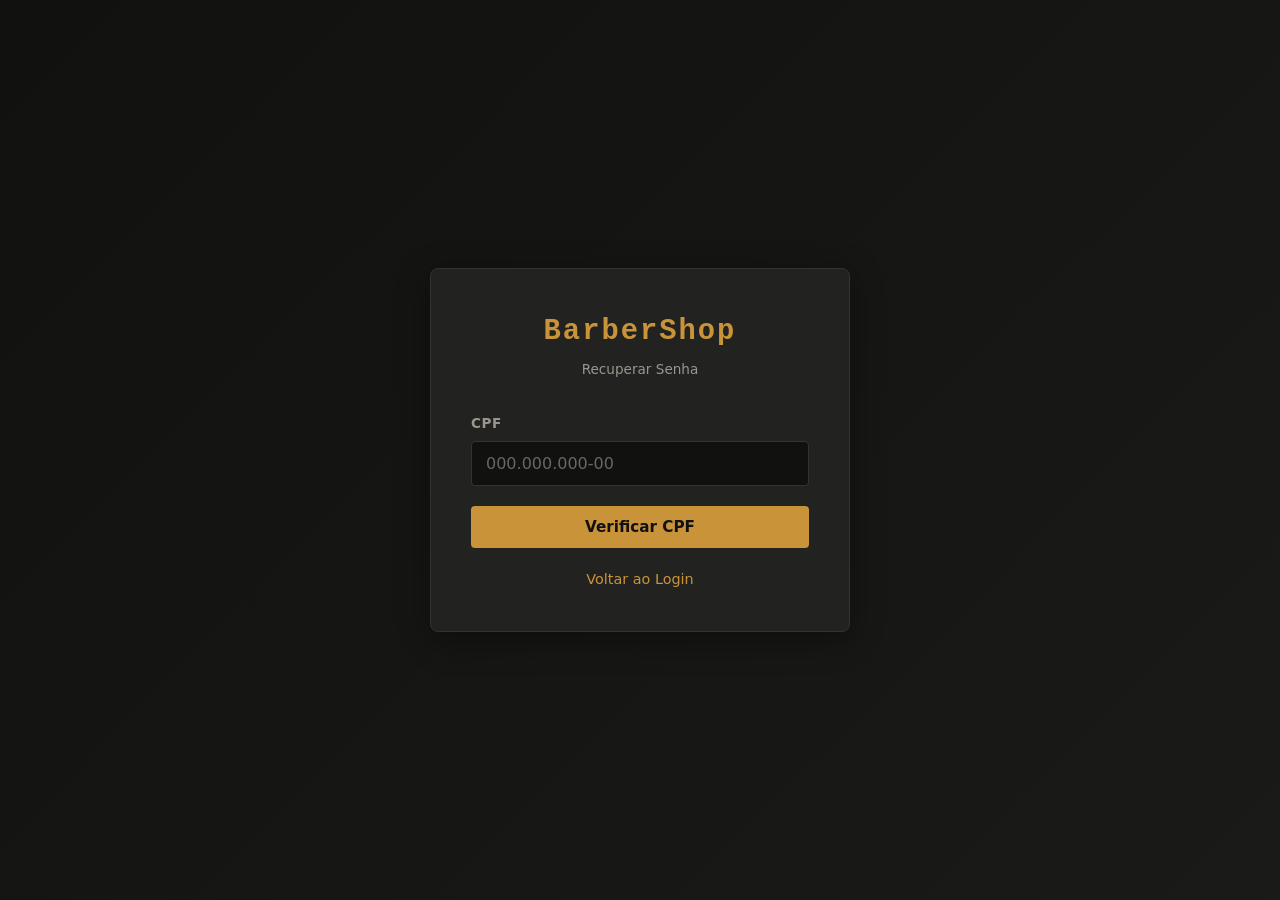
<file: recuperar-senha.html>
<!DOCTYPE html>
<html lang="pt-BR">
<head>
  <meta charset="UTF-8">
  <meta name="viewport" content="width=device-width, initial-scale=1.0">
  <title>Recuperar Senha - BarberShop</title>
  <link rel="stylesheet" href="css/style.css">
</head>
<body class="auth-page">
  <div class="auth-card">
    <div class="logo">
      <h1>BarberShop</h1>
      <p>Recuperar Senha</p>
    </div>

    <div class="alert" id="recuperar-alert"></div>

    <form id="form-recuperar" onsubmit="return handleRecuperar(event)">
      <div class="form-group">
        <label for="rec-cpf">CPF</label>
        <input type="text" id="rec-cpf" placeholder="000.000.000-00" maxlength="14"
               autocomplete="off" required>
      </div>
      <div class="form-group" id="step-nova-senha" style="display:none;">
        <label for="rec-nova-senha">Nova Senha</label>
        <input type="password" id="rec-nova-senha" placeholder="Mínimo 4 caracteres">
      </div>
      <div class="form-group" id="step-confirmar" style="display:none;">
        <label for="rec-confirmar">Confirmar Nova Senha</label>
        <input type="password" id="rec-confirmar" placeholder="Repita a nova senha">
      </div>
      <button type="submit" class="btn btn-primary" id="btn-recuperar">Verificar CPF</button>
    </form>

    <div class="auth-links">
      <p><a href="index.html">Voltar ao Login</a></p>
    </div>
  </div>

  <script src="js/config.js"></script>
  <script src="js/utils.js"></script>
  <script src="js/storage.js"></script>
  <script src="js/seed.js"></script>
  <script src="js/auth.js"></script>
  <script>
    Seed.init();

    let step = 1;
    let cpfRecuperacao = '';

    document.getElementById('rec-cpf').addEventListener('input', function(e) {
      let v = Utils.somenteNumeros(e.target.value);
      if (v.length > 11) v = v.substr(0, 11);
      e.target.value = Utils.formatarCpf(v);
    });

    function handleRecuperar(e) {
      e.preventDefault();
      const alert = document.getElementById('recuperar-alert');

      if (step === 1) {
        const cpf = document.getElementById('rec-cpf').value;

        if (!Utils.validarCpf(cpf)) {
          alert.textContent = 'CPF deve conter 11 dígitos numéricos.';
          alert.className = 'alert error show';
          return false;
        }

        // Verificar se é admin
        if (Utils.somenteNumeros(cpf) === APP_CONFIG.admin.cpf) {
          cpfRecuperacao = cpf;
          step = 2;
          document.getElementById('step-nova-senha').style.display = 'block';
          document.getElementById('step-confirmar').style.display = 'block';
          document.getElementById('btn-recuperar').textContent = 'Redefinir Senha';
          alert.textContent = 'CPF encontrado! Defina sua nova senha.';
          alert.className = 'alert success show';
          return false;
        }

        // Verificar no localStorage
        const usuario = Storage.buscarUsuarioPorCpf(cpf);
        if (usuario) {
          cpfRecuperacao = cpf;
          step = 2;
          document.getElementById('step-nova-senha').style.display = 'block';
          document.getElementById('step-confirmar').style.display = 'block';
          document.getElementById('btn-recuperar').textContent = 'Redefinir Senha';
          alert.textContent = 'CPF encontrado! Defina sua nova senha.';
          alert.className = 'alert success show';
        } else {
          alert.textContent = 'CPF não encontrado no sistema.';
          alert.className = 'alert error show';
        }

      } else if (step === 2) {
        const novaSenha = document.getElementById('rec-nova-senha').value;
        const confirmar = document.getElementById('rec-confirmar').value;

        if (!novaSenha || novaSenha.length < 4) {
          alert.textContent = 'Senha deve ter pelo menos 4 caracteres.';
          alert.className = 'alert error show';
          return false;
        }
        if (novaSenha !== confirmar) {
          alert.textContent = 'As senhas não coincidem.';
          alert.className = 'alert error show';
          return false;
        }

        // Redefinir senha
        if (Utils.somenteNumeros(cpfRecuperacao) === APP_CONFIG.admin.cpf) {
          APP_CONFIG.admin.senha = novaSenha;
          alert.textContent = 'Senha do administrador redefinida! (Em protótipo, memória volátil)';
          alert.className = 'alert success show';
          setTimeout(() => window.location.href = 'index.html', 1500);
        } else {
          const usuarios = Storage.getUsuarios();
          const idx = usuarios.findIndex(u => u.cpf === Utils.somenteNumeros(cpfRecuperacao));
          if (idx !== -1) {
            usuarios[idx].senha = novaSenha;
            Storage.salvarUsuarios && localStorage.setItem(APP_CONFIG.storageKeys.usuarios, JSON.stringify(usuarios));
            alert.textContent = 'Senha redefinida com sucesso! Redirecionando...';
            alert.className = 'alert success show';
            setTimeout(() => window.location.href = 'index.html', 1500);
          }
        }
      }

      return false;
    }
  </script>
</body>
</html>
</file>
<file: css/style.css>
/* ============================================================
   BarberFacil - Estilo Global
   Tema dark com acento dourado
   ============================================================ */

/* --- Reset & Base --- */
*, *::before, *::after { box-sizing: border-box; margin: 0; padding: 0; }

:root {
  --bg: #111210;
  --bg-secondary: #1a1b19;
  --surface: #222320;
  --surface-hover: #2a2b27;
  --border: #333330;
  --border-light: #444440;
  --accent: #c9933a;
  --accent-hover: #daa54d;
  --accent-light: rgba(201, 147, 58, 0.15);
  --accent-dark: #a07830;
  --text: #e8e4dc;
  --text-muted: #9a968e;
  --text-dim: #6a6760;
  --success: #4caf50;
  --success-bg: rgba(76, 175, 80, 0.12);
  --danger: #e74c3c;
  --danger-bg: rgba(231, 76, 60, 0.12);
  --warning: #f39c12;
  --warning-bg: rgba(243, 156, 18, 0.12);
  --info: #3498db;
  --info-bg: rgba(52, 152, 219, 0.12);
  --radius: 8px;
  --radius-sm: 4px;
  --shadow: 0 2px 12px rgba(0,0,0,0.3);
  --shadow-lg: 0 8px 32px rgba(0,0,0,0.4);
  --transition: 0.2s ease;
  --font: 'Segoe UI', system-ui, -apple-system, sans-serif;
  --font-mono: 'Courier New', 'Consolas', monospace;
  --sidebar-width: 260px;
}

html { font-size: 16px; scroll-behavior: smooth; }

body {
  font-family: var(--font);
  background: var(--bg);
  color: var(--text);
  line-height: 1.6;
  min-height: 100vh;
  -webkit-font-smoothing: antialiased;
}

a { color: var(--accent); text-decoration: none; transition: color var(--transition); }
a:hover { color: var(--accent-hover); }

img { max-width: 100%; }

/* --- Scrollbar --- */
::-webkit-scrollbar { width: 8px; height: 8px; }
::-webkit-scrollbar-track { background: var(--bg-secondary); }
::-webkit-scrollbar-thumb { background: var(--border-light); border-radius: 4px; }
::-webkit-scrollbar-thumb:hover { background: var(--text-dim); }

/* --- Login / Auth Pages --- */
.auth-page {
  display: flex;
  align-items: center;
  justify-content: center;
  min-height: 100vh;
  padding: 20px;
  background: linear-gradient(135deg, var(--bg) 0%, var(--bg-secondary) 100%);
}

.auth-card {
  background: var(--surface);
  border: 1px solid var(--border);
  border-radius: var(--radius);
  padding: 40px;
  width: 100%;
  max-width: 420px;
  box-shadow: var(--shadow-lg);
}

.auth-card .logo {
  text-align: center;
  margin-bottom: 32px;
}

.auth-card .logo h1 {
  font-family: var(--font-mono);
  font-size: 1.8rem;
  font-weight: 700;
  color: var(--accent);
  letter-spacing: 2px;
}

.auth-card .logo p {
  color: var(--text-muted);
  font-size: 0.85rem;
  margin-top: 4px;
}

.auth-card .alert {
  padding: 12px 16px;
  border-radius: var(--radius-sm);
  margin-bottom: 16px;
  font-size: 0.9rem;
  display: none;
}

.auth-card .alert.show { display: block; }
.auth-card .alert.success { background: var(--success-bg); color: var(--success); border: 1px solid var(--success); }
.auth-card .alert.error { background: var(--danger-bg); color: var(--danger); border: 1px solid var(--danger); }
.auth-card .alert.warning { background: var(--warning-bg); color: var(--warning); border: 1px solid var(--warning); }
.auth-card .alert.info { background: var(--info-bg); color: var(--info); border: 1px solid var(--info); }

.auth-card h2 {
  font-size: 1.3rem;
  margin-bottom: 24px;
  color: var(--text);
}

/* --- Forms --- */
.form-group {
  margin-bottom: 20px;
}

.form-group label {
  display: block;
  font-size: 0.85rem;
  font-weight: 600;
  color: var(--text-muted);
  margin-bottom: 6px;
  text-transform: uppercase;
  letter-spacing: 0.5px;
}

.form-group input,
.form-group select,
.form-group textarea {
  width: 100%;
  padding: 12px 14px;
  background: var(--bg);
  border: 1px solid var(--border);
  border-radius: var(--radius-sm);
  color: var(--text);
  font-family: var(--font);
  font-size: 1rem;
  transition: border-color var(--transition), box-shadow var(--transition);
}

.form-group input:focus,
.form-group select:focus,
.form-group textarea:focus {
  outline: none;
  border-color: var(--accent);
  box-shadow: 0 0 0 3px var(--accent-light);
}

.form-group input::placeholder {
  color: var(--text-dim);
}

.form-group .input-error {
  border-color: var(--danger) !important;
  box-shadow: 0 0 0 3px var(--danger-bg) !important;
}

.form-group .error-text {
  font-size: 0.8rem;
  color: var(--danger);
  margin-top: 4px;
  display: none;
}

.form-group .error-text.show { display: block; }

.form-row {
  display: grid;
  grid-template-columns: 1fr 1fr;
  gap: 16px;
}

/* --- Buttons --- */
.btn {
  display: inline-flex;
  align-items: center;
  justify-content: center;
  gap: 8px;
  padding: 12px 24px;
  border: none;
  border-radius: var(--radius-sm);
  font-family: var(--font);
  font-size: 0.95rem;
  font-weight: 600;
  cursor: pointer;
  transition: all var(--transition);
  text-transform: none;
}

.btn-primary {
  background: var(--accent);
  color: #111;
  width: 100%;
}
.btn-primary:hover { background: var(--accent-hover); transform: translateY(-1px); }
.btn-primary:active { transform: translateY(0); }

.btn-secondary {
  background: var(--surface);
  color: var(--text);
  border: 1px solid var(--border);
}
.btn-secondary:hover { background: var(--surface-hover); border-color: var(--border-light); }

.btn-danger {
  background: var(--danger-bg);
  color: var(--danger);
  border: 1px solid rgba(231, 76, 60, 0.3);
}
.btn-danger:hover { background: rgba(231, 76, 60, 0.2); }

.btn-success {
  background: var(--success-bg);
  color: var(--success);
  border: 1px solid rgba(76, 175, 80, 0.3);
}
.btn-success:hover { background: rgba(76, 175, 80, 0.2); }

.btn-warning {
  background: var(--warning-bg);
  color: var(--warning);
  border: 1px solid rgba(243, 156, 18, 0.3);
}
.btn-warning:hover { background: rgba(243, 156, 18, 0.2); }

.btn-sm { padding: 6px 12px; font-size: 0.82rem; }
.btn-block { display: flex; width: 100%; }

.auth-links {
  text-align: center;
  margin-top: 20px;
  font-size: 0.9rem;
  color: var(--text-muted);
}

.auth-links a { color: var(--accent); }

/* --- Panel Layout (Admin & Colaborador) --- */
.panel-layout {
  display: flex;
  min-height: 100vh;
}

/* --- Sidebar --- */
.sidebar {
  width: var(--sidebar-width);
  background: var(--bg-secondary);
  border-right: 1px solid var(--border);
  display: flex;
  flex-direction: column;
  position: fixed;
  top: 0;
  left: 0;
  bottom: 0;
  z-index: 100;
  transition: transform 0.3s ease;
}

.sidebar-header {
  padding: 24px 20px;
  border-bottom: 1px solid var(--border);
}

.sidebar-header .logo {
  font-family: var(--font-mono);
  font-size: 1.4rem;
  font-weight: 700;
  color: var(--accent);
  letter-spacing: 1px;
}

.sidebar-header .user-info {
  margin-top: 12px;
  padding: 10px;
  background: var(--surface);
  border-radius: var(--radius-sm);
}

.sidebar-header .user-info .user-name {
  font-size: 0.9rem;
  font-weight: 600;
  color: var(--text);
}

.sidebar-header .user-info .user-role {
  font-size: 0.75rem;
  color: var(--accent);
  text-transform: uppercase;
  letter-spacing: 1px;
}

.sidebar-nav {
  flex: 1;
  padding: 16px 12px;
  overflow-y: auto;
}

.sidebar-nav .nav-section {
  margin-bottom: 8px;
}

.sidebar-nav .nav-section-title {
  font-size: 0.7rem;
  text-transform: uppercase;
  letter-spacing: 1.5px;
  color: var(--text-dim);
  padding: 8px 12px 4px;
  font-weight: 600;
}

.sidebar-nav .nav-item {
  display: flex;
  align-items: center;
  gap: 10px;
  padding: 10px 12px;
  border-radius: var(--radius-sm);
  color: var(--text-muted);
  cursor: pointer;
  transition: all var(--transition);
  font-size: 0.9rem;
  border: none;
  background: none;
  width: 100%;
  text-align: left;
  font-family: var(--font);
}

.sidebar-nav .nav-item:hover {
  background: var(--surface);
  color: var(--text);
}

.sidebar-nav .nav-item.active {
  background: var(--accent-light);
  color: var(--accent);
  font-weight: 600;
}

.sidebar-nav .nav-item .nav-icon {
  width: 20px;
  text-align: center;
  font-size: 1rem;
}

.sidebar-footer {
  padding: 16px 12px;
  border-top: 1px solid var(--border);
}

.sidebar-footer .btn-logout {
  display: flex;
  align-items: center;
  gap: 10px;
  padding: 10px 12px;
  width: 100%;
  border: none;
  background: var(--danger-bg);
  color: var(--danger);
  border-radius: var(--radius-sm);
  cursor: pointer;
  font-family: var(--font);
  font-size: 0.9rem;
  transition: all var(--transition);
}

.sidebar-footer .btn-logout:hover {
  background: rgba(231, 76, 60, 0.2);
}

/* --- Mobile Sidebar Toggle --- */
.sidebar-toggle {
  display: none;
  position: fixed;
  top: 12px;
  left: 12px;
  z-index: 200;
  background: var(--surface);
  border: 1px solid var(--border);
  color: var(--text);
  width: 40px;
  height: 40px;
  border-radius: var(--radius-sm);
  cursor: pointer;
  font-size: 1.2rem;
  align-items: center;
  justify-content: center;
}

.sidebar-overlay {
  display: none;
  position: fixed;
  top: 0;
  left: 0;
  right: 0;
  bottom: 0;
  background: rgba(0,0,0,0.5);
  z-index: 90;
}

/* --- Main Content --- */
.main-content {
  margin-left: var(--sidebar-width);
  flex: 1;
  padding: 32px;
  min-height: 100vh;
}

.page-header {
  margin-bottom: 28px;
}

.page-header h1 {
  font-size: 1.6rem;
  font-weight: 700;
  color: var(--text);
}

.page-header p {
  color: var(--text-muted);
  font-size: 0.9rem;
  margin-top: 4px;
}

/* --- Section (Tab content) --- */
.section { display: none; }
.section.active { display: block; }

/* --- Stats Cards --- */
.stats-grid {
  display: grid;
  grid-template-columns: repeat(auto-fill, minmax(220px, 1fr));
  gap: 16px;
  margin-bottom: 28px;
}

.stat-card {
  background: var(--surface);
  border: 1px solid var(--border);
  border-radius: var(--radius);
  padding: 20px;
  transition: transform var(--transition), box-shadow var(--transition);
}

.stat-card:hover {
  transform: translateY(-2px);
  box-shadow: var(--shadow);
}

.stat-card .stat-icon {
  font-size: 1.5rem;
  margin-bottom: 8px;
}

.stat-card .stat-value {
  font-size: 1.8rem;
  font-weight: 700;
  color: var(--text);
}

.stat-card .stat-label {
  font-size: 0.82rem;
  color: var(--text-muted);
  margin-top: 2px;
  text-transform: uppercase;
  letter-spacing: 0.5px;
}

.stat-card.accent { border-left: 3px solid var(--accent); }
.stat-card.success { border-left: 3px solid var(--success); }
.stat-card.danger { border-left: 3px solid var(--danger); }
.stat-card.info { border-left: 3px solid var(--info); }
.stat-card.warning { border-left: 3px solid var(--warning); }

/* --- Tables --- */
.table-container {
  background: var(--surface);
  border: 1px solid var(--border);
  border-radius: var(--radius);
  overflow: hidden;
}

.table-header {
  display: flex;
  align-items: center;
  justify-content: space-between;
  padding: 16px 20px;
  border-bottom: 1px solid var(--border);
  flex-wrap: wrap;
  gap: 12px;
}

.table-header h3 {
  font-size: 1rem;
  font-weight: 600;
}

.table-actions {
  display: flex;
  gap: 8px;
  align-items: center;
  flex-wrap: wrap;
}

.search-input {
  padding: 8px 12px;
  background: var(--bg);
  border: 1px solid var(--border);
  border-radius: var(--radius-sm);
  color: var(--text);
  font-size: 0.85rem;
  width: 200px;
  transition: border-color var(--transition);
}

.search-input:focus {
  outline: none;
  border-color: var(--accent);
}

.table-wrapper {
  overflow-x: auto;
}

table {
  width: 100%;
  border-collapse: collapse;
}

table thead {
  background: var(--bg-secondary);
}

table th {
  padding: 12px 16px;
  text-align: left;
  font-size: 0.78rem;
  font-weight: 600;
  color: var(--text-muted);
  text-transform: uppercase;
  letter-spacing: 0.5px;
  white-space: nowrap;
}

table td {
  padding: 12px 16px;
  font-size: 0.9rem;
  border-bottom: 1px solid var(--border);
  vertical-align: middle;
}

table tbody tr {
  transition: background var(--transition);
}

table tbody tr:hover {
  background: var(--surface-hover);
}

table tbody tr:last-child td {
  border-bottom: none;
}

.table-empty {
  text-align: center;
  padding: 40px 20px;
  color: var(--text-dim);
}

.table-footer {
  padding: 12px 20px;
  border-top: 1px solid var(--border);
  font-size: 0.82rem;
  color: var(--text-muted);
  display: flex;
  justify-content: space-between;
  align-items: center;
}

/* --- Badges --- */
.badge {
  display: inline-block;
  padding: 3px 10px;
  border-radius: 20px;
  font-size: 0.75rem;
  font-weight: 600;
  text-transform: uppercase;
  letter-spacing: 0.5px;
}

.badge-admin { background: var(--accent-light); color: var(--accent); }
.badge-colaborador { background: var(--info-bg); color: var(--info); }
.badge-success { background: var(--success-bg); color: var(--success); }
.badge-danger { background: var(--danger-bg); color: var(--danger); }
.badge-warning { background: var(--warning-bg); color: var(--warning); }
.badge-info { background: var(--info-bg); color: var(--info); }
.badge-concluido { background: var(--success-bg); color: var(--success); }
.badge-pendente { background: var(--warning-bg); color: var(--warning); }

/* --- Modal --- */
.modal-overlay {
  display: none;
  position: fixed;
  top: 0;
  left: 0;
  right: 0;
  bottom: 0;
  background: rgba(0,0,0,0.6);
  z-index: 500;
  align-items: center;
  justify-content: center;
  padding: 20px;
}

.modal-overlay.show {
  display: flex;
}

.modal {
  background: var(--surface);
  border: 1px solid var(--border);
  border-radius: var(--radius);
  width: 100%;
  max-width: 520px;
  max-height: 90vh;
  overflow-y: auto;
  box-shadow: var(--shadow-lg);
  animation: modalIn 0.2s ease;
}

@keyframes modalIn {
  from { opacity: 0; transform: translateY(-20px); }
  to { opacity: 1; transform: translateY(0); }
}

.modal-header {
  display: flex;
  align-items: center;
  justify-content: space-between;
  padding: 20px 24px;
  border-bottom: 1px solid var(--border);
}

.modal-header h3 {
  font-size: 1.1rem;
  font-weight: 600;
}

.modal-close {
  background: none;
  border: none;
  color: var(--text-muted);
  font-size: 1.4rem;
  cursor: pointer;
  padding: 4px;
  line-height: 1;
  transition: color var(--transition);
}

.modal-close:hover { color: var(--text); }

.modal-body {
  padding: 24px;
}

.modal-footer {
  display: flex;
  gap: 12px;
  justify-content: flex-end;
  padding: 16px 24px;
  border-top: 1px solid var(--border);
}

/* --- Alerts (inline) --- */
.alert {
  padding: 12px 16px;
  border-radius: var(--radius-sm);
  margin-bottom: 16px;
  font-size: 0.9rem;
  display: none;
}

.alert.show { display: block; }
.alert.success { background: var(--success-bg); color: var(--success); border: 1px solid rgba(76,175,80,0.3); }
.alert.error { background: var(--danger-bg); color: var(--danger); border: 1px solid rgba(231,76,60,0.3); }
.alert.warning { background: var(--warning-bg); color: var(--warning); border: 1px solid rgba(243,156,18,0.3); }
.alert.info { background: var(--info-bg); color: var(--info); border: 1px solid rgba(52,152,219,0.3); }

/* --- Toast Notification --- */
.toast-container {
  position: fixed;
  top: 20px;
  right: 20px;
  z-index: 1000;
  display: flex;
  flex-direction: column;
  gap: 8px;
}

.toast {
  padding: 14px 20px;
  border-radius: var(--radius-sm);
  font-size: 0.9rem;
  min-width: 280px;
  max-width: 400px;
  box-shadow: var(--shadow-lg);
  animation: toastIn 0.3s ease;
  display: flex;
  align-items: center;
  gap: 10px;
}

.toast.success { background: #2d5a2e; color: #a5d6a7; border-left: 3px solid var(--success); }
.toast.error { background: #5a2d2d; color: #ef9a9a; border-left: 3px solid var(--danger); }
.toast.warning { background: #5a4a2d; color: #ffe082; border-left: 3px solid var(--warning); }
.toast.info { background: #2d4a5a; color: #90caf9; border-left: 3px solid var(--info); }

.toast.fade-out { animation: toastOut 0.3s ease forwards; }

@keyframes toastIn {
  from { opacity: 0; transform: translateX(100px); }
  to { opacity: 1; transform: translateX(0); }
}

@keyframes toastOut {
  from { opacity: 1; transform: translateX(0); }
  to { opacity: 0; transform: translateX(100px); }
}

/* --- Card Grid (dashboard modules) --- */
.module-grid {
  display: grid;
  grid-template-columns: repeat(auto-fill, minmax(250px, 1fr));
  gap: 16px;
}

.module-card {
  background: var(--surface);
  border: 1px solid var(--border);
  border-radius: var(--radius);
  padding: 24px;
  text-align: center;
  cursor: pointer;
  transition: all var(--transition);
}

.module-card:hover {
  background: var(--surface-hover);
  border-color: var(--border-light);
  transform: translateY(-3px);
  box-shadow: var(--shadow);
}

.module-card .module-icon {
  font-size: 2.5rem;
  margin-bottom: 12px;
}

.module-card .module-title {
  font-size: 1rem;
  font-weight: 600;
  color: var(--text);
  margin-bottom: 4px;
}

.module-card .module-desc {
  font-size: 0.82rem;
  color: var(--text-muted);
}

/* --- Filter / Report Bars --- */
.filter-bar {
  display: flex;
  gap: 12px;
  align-items: center;
  flex-wrap: wrap;
  margin-bottom: 20px;
}

.filter-bar select,
.filter-bar input {
  padding: 8px 12px;
  background: var(--bg);
  border: 1px solid var(--border);
  border-radius: var(--radius-sm);
  color: var(--text);
  font-size: 0.85rem;
  font-family: var(--font);
}

.filter-bar select:focus,
.filter-bar input:focus {
  outline: none;
  border-color: var(--accent);
}

/* --- Report Summary --- */
.report-summary {
  display: grid;
  grid-template-columns: repeat(auto-fill, minmax(200px, 1fr));
  gap: 16px;
  margin-bottom: 24px;
}

.summary-card {
  background: var(--surface);
  border: 1px solid var(--border);
  border-radius: var(--radius);
  padding: 20px;
}

.summary-card .summary-label {
  font-size: 0.78rem;
  color: var(--text-muted);
  text-transform: uppercase;
  letter-spacing: 0.5px;
  margin-bottom: 4px;
}

.summary-card .summary-value {
  font-size: 1.5rem;
  font-weight: 700;
}

.summary-card .summary-value.positive { color: var(--success); }
.summary-card .summary-value.negative { color: var(--danger); }
.summary-card .summary-value.neutral { color: var(--text); }

/* --- Empty State --- */
.empty-state {
  text-align: center;
  padding: 60px 20px;
  color: var(--text-dim);
}

.empty-state .empty-icon {
  font-size: 3rem;
  margin-bottom: 16px;
  opacity: 0.5;
}

.empty-state .empty-title {
  font-size: 1.1rem;
  font-weight: 600;
  color: var(--text-muted);
  margin-bottom: 8px;
}

.empty-state .empty-desc {
  font-size: 0.9rem;
  max-width: 400px;
  margin: 0 auto;
}

/* --- Stock indicators --- */
.stock-indicator {
  display: flex;
  align-items: center;
  gap: 6px;
}

.stock-dot {
  width: 8px;
  height: 8px;
  border-radius: 50%;
}

.stock-dot.high { background: var(--success); }
.stock-dot.medium { background: var(--warning); }
.stock-dot.low { background: var(--danger); }

/* --- Responsive --- */
@media (max-width: 768px) {
  .sidebar {
    transform: translateX(-100%);
  }

  .sidebar.open {
    transform: translateX(0);
  }

  .sidebar-toggle {
    display: flex;
  }

  .sidebar-overlay.show {
    display: block;
  }

  .main-content {
    margin-left: 0;
    padding: 20px;
    padding-top: 60px;
  }

  .form-row {
    grid-template-columns: 1fr;
  }

  .stats-grid {
    grid-template-columns: repeat(auto-fill, minmax(160px, 1fr));
  }

  .module-grid {
    grid-template-columns: repeat(auto-fill, minmax(200px, 1fr));
  }

  .table-header {
    flex-direction: column;
    align-items: stretch;
  }

  .search-input {
    width: 100%;
  }

  .modal {
    max-width: 95%;
  }

  .auth-card {
    padding: 28px 20px;
  }
}

@media (max-width: 480px) {
  .stats-grid {
    grid-template-columns: 1fr 1fr;
  }

  .filter-bar {
    flex-direction: column;
    align-items: stretch;
  }
}

/* --- Utility Classes --- */
.text-accent { color: var(--accent); }
.text-success { color: var(--success); }
.text-danger { color: var(--danger); }
.text-warning { color: var(--warning); }
.text-muted { color: var(--text-muted); }
.text-dim { color: var(--text-dim); }
.text-right { text-align: right; }
.text-center { text-align: center; }
.text-bold { font-weight: 700; }
.text-mono { font-family: var(--font-mono); }

.mt-1 { margin-top: 8px; }
.mt-2 { margin-top: 16px; }
.mt-3 { margin-top: 24px; }
.mb-1 { margin-bottom: 8px; }
.mb-2 { margin-bottom: 16px; }
.mb-3 { margin-bottom: 24px; }

.flex { display: flex; }
.flex-between { display: flex; align-items: center; justify-content: space-between; }
.flex-center { display: flex; align-items: center; justify-content: center; }
.gap-1 { gap: 8px; }
.gap-2 { gap: 16px; }

.hidden { display: none !important; }

/* --- Print (reports) --- */
@media print {
  .sidebar, .sidebar-toggle, .sidebar-overlay, .btn, .filter-bar, .table-actions { display: none !important; }
  .main-content { margin-left: 0; padding: 0; }
  body { background: #fff; color: #000; }
  .table-container { border: 1px solid #ccc; }
  table th { background: #f0f0f0; color: #333; }
  table td { border-bottom: 1px solid #ddd; color: #000; }
}
</file>
